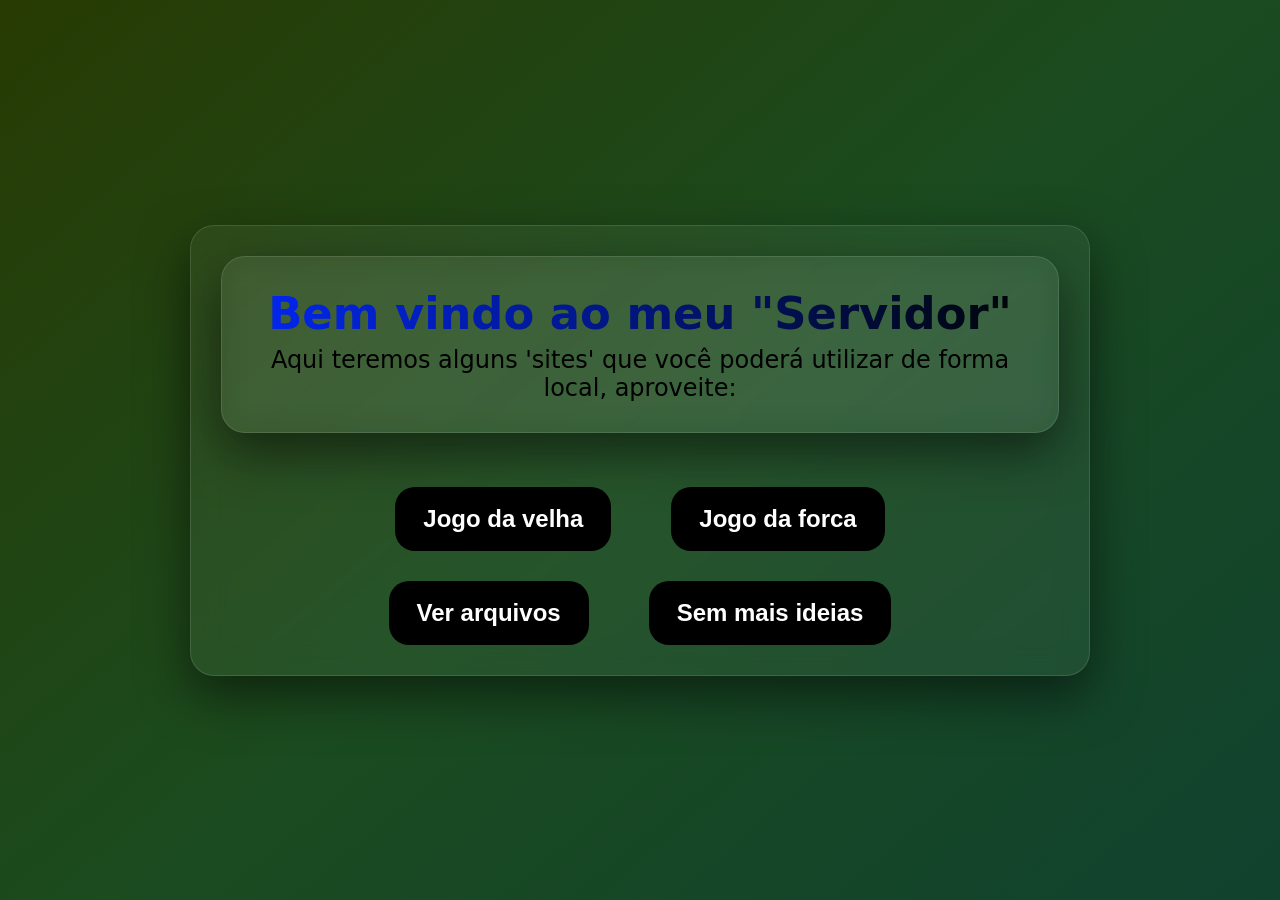
<file: Jogos/index.html>
<!DOCTYPE html>
<html lang="pt-BR">
<head>
    <meta charset="UTF-8">
    <meta name="viewport" content="width=device-width, initial-scale=1.0">
    <title>
        Servidor do Dudu
    </title>
    <link rel="icon" type="image/png" href="https://encrypted-tbn0.gstatic.com/images?q=tbn:ANd9GcRuMxgFlhxxSmkDlvofpaat_i9AGcK0WFP7bfN4alRINA&s=10">
    <style>
    :root {
        --bg-gradient: linear-gradient(140deg, #283b03 0%, #1b4b1f 50%, #10422f 100%);
        --card-bg: rgba(255, 255, 255, 0.05);
        --card-border: rgba(255, 255, 255, 0.12);
        --accent-color: #55f78b;
        --accent-hover: #84fcb2;
        --success-color: #229fc5;
        --error-color: #ef4444;
        --text-main: #f8fafc;
        --text-muted: #000000;
    }
    * {
      box-sizing: border-box;
      margin: 0;
      padding: 0;
      font-family: 'Segoe UI', system-ui, -apple-system, sans-serif;
    }

    body {
      background: var(--bg-gradient);
      min-height: 100vh;
      display: flex;
      justify-content: center;
      align-items: center;
      color: var(--text-main);
      padding: 20px;
    }

    .container {
      width: 100%;
      max-width: 900px;
      background: var(--card-bg);
      backdrop-filter: blur(16px);
      -webkit-backdrop-filter: blur(16px);
      border: 1px solid var(--card-border);
      border-radius: 24px;
      padding: 30px;
      box-shadow: 0 20px 50px rgba(0, 0, 0, 0.5);
      display: flex;
      flex-direction: column;
      gap: 24px;
    }

    header {
      text-align: center;
      position: relative;
      align-items: start;
    }

    header h1 {
      font-size: 2.8rem;
      font-weight: 800;
      background: linear-gradient(to right, #0226f1, #000405);
      -webkit-background-clip: text;
      -webkit-text-fill-color: transparent;
      margin-bottom: 6px;
      align-items: start;
    }

    header p {
      color: var(--text-muted);
      font-size: 1.5rem;
    }
    button {
        color: #f8fafc;
        font-size: 1.5rem;
        font-family: 'Segoe UI', Tahoma, Geneva, Verdana, sans-serif;
        background: black;
        border: 1px solid var(--card-border);
        border-radius: 16px;
        padding: 15px;
        display: flex;
        flex-direction: column;
        gap: 20px;
    }
    .botaoJogos {
        display: flex;
        align-items: center;
        justify-content: center;
    }
    button {
        margin-top: 30px;
        margin-left: 30px;
        margin-right: 30px;
        padding: 18px 28px;
        font-size: 1.5rem;
        font-weight: bold;
        color: #fff;
        background-color: #000000;
        border: none;
        border-radius: 20px;
        cursor: pointer;
    }
    </style>
</head>
<body>
    <div class="container">
        <div class="container">
            <header>
                <h1>Bem vindo ao meu "Servidor"</h1>
                <p>Aqui teremos alguns 'sites' que você poderá utilizar de forma local, aproveite:</p>
            </header>
        </div>
        <div>
            <div>
                <div class="botaoJogos">
                <button id="jogoDaVelha" onclick="window.location.href='http://localhost:4780/jogo-da-velha/'"> Jogo da velha </button>
                <button id="jogoDaForca" onclick="window.location.href='http://localhost:4780/jogo-da-forca/'""> Jogo da forca </button>
                </div>
                <div class="botaoJogos">
                <button id="archives" onclick="window.location.href='http://localhost:4780/archives/'"">Ver arquivos</button>
                <button id="futuramente" onclick="window.location.href='http://localhost:4780/futuramente/'">Sem mais ideias</button>
                </div>
            </div>
        </div>
    </div>
</body>
<script>
    const jogoDaVelhaBtn = document.querySelector('#jogoDaVelha');
    const jogoDaForcaBtn = document.querySelector('#jogoDaForca');
    const archivesBtn = document.querySelector('#archives');
    const futuramenteBtn = document.querySelector('#futuramente');

    jogoDaForcaBtn.addEventListener('click')
    jogoDaVelhaBtn.addEventListener('click')
    archivesBtn.addEventListener('click')
    futuramenteBtn.addEventListener('click')

</script>
</html>
</file>
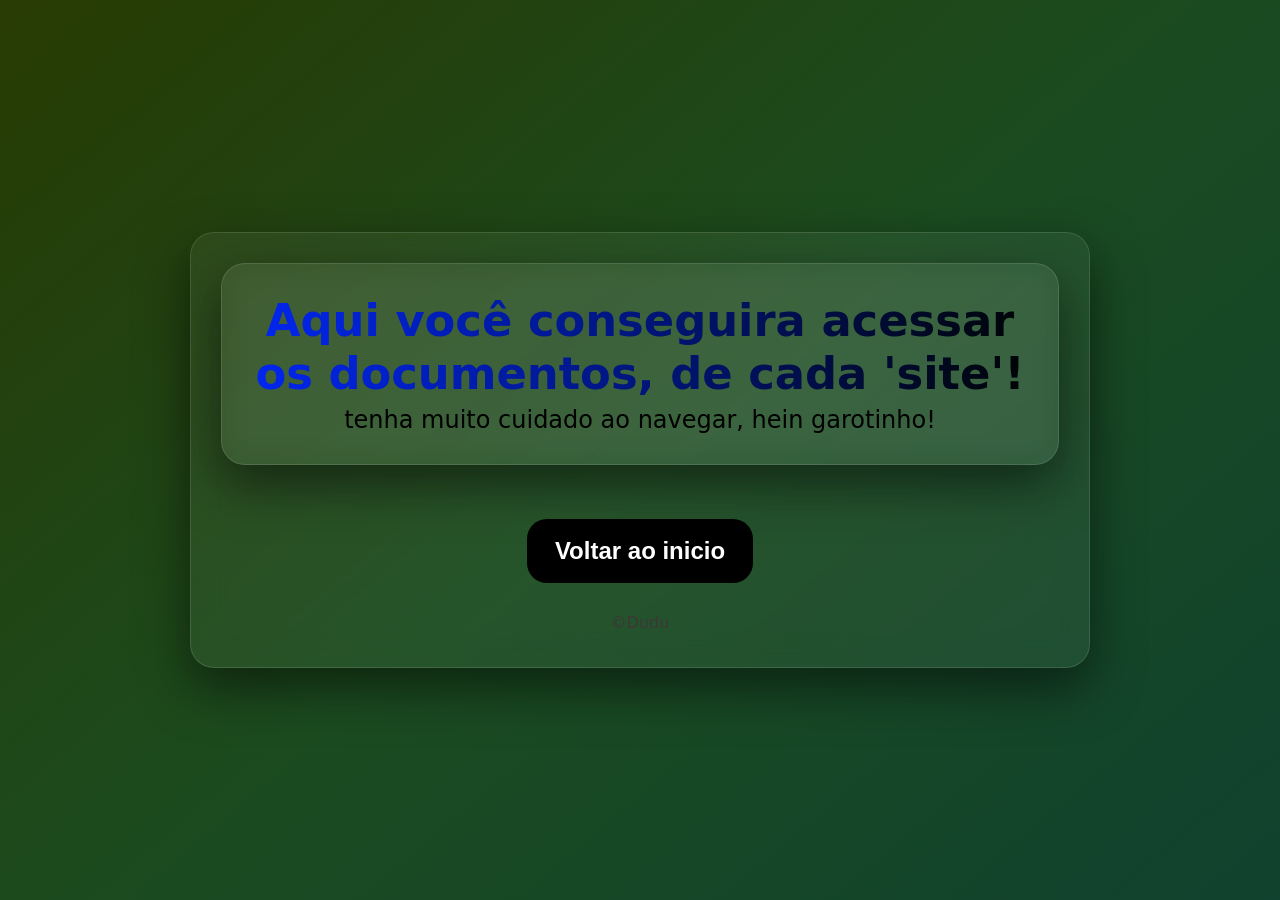
<file: Jogos/archives/index.html>
<!DOCTYPE html>
<html lang="pt-BR">
<head>
    <meta charset="UTF-8">
    <meta name="viewport" content="width=device-width, initial-scale=1.0">
    <title>
        Servidor do Dudu
    </title>
    <link rel="icon" type="image/png" href="https://encrypted-tbn0.gstatic.com/images?q=tbn:ANd9GcRuMxgFlhxxSmkDlvofpaat_i9AGcK0WFP7bfN4alRINA&s=10">
    <style>
    :root {
        --bg-gradient: linear-gradient(140deg, #283b03 0%, #1b4b1f 50%, #10422f 100%);
        --card-bg: rgba(255, 255, 255, 0.05);
        --card-border: rgba(255, 255, 255, 0.12);
        --accent-color: #55f78b;
        --accent-hover: #84fcb2;
        --success-color: #229fc5;
        --error-color: #ef4444;
        --text-main: #f8fafc;
        --text-muted: #3d3838;
    }
    * {
      box-sizing: border-box;
      margin: 0;
      padding: 0;
      font-family: 'Segoe UI', system-ui, -apple-system, sans-serif;
    }

    body {
      background: var(--bg-gradient);
      min-height: 100vh;
      display: flex;
      justify-content: center;
      align-items: center;
      color: var(--text-main);
      padding: 20px;
    }

    .container {
      width: 100%;
      max-width: 900px;
      background: var(--card-bg);
      backdrop-filter: blur(16px);
      -webkit-backdrop-filter: blur(16px);
      border: 1px solid var(--card-border);
      border-radius: 24px;
      padding: 30px;
      box-shadow: 0 20px 50px rgba(0, 0, 0, 0.5);
      display: flex;
      flex-direction: column;
      gap: 24px;
    }

    header {
      text-align: center;
      position: relative;
      align-items: start;
    }

    header h1 {
      font-size: 2.8rem;
      font-weight: 800;
      background: linear-gradient(to right, #0226f1, #000405);
      -webkit-background-clip: text;
      -webkit-text-fill-color: transparent;
      margin-bottom: 6px;
      align-items: start;
    }

    header p {
      color: #000000;
      font-size: 1.5rem;
    }
    button {
        color: #f8fafc;
        font-size: 1.5rem;
        font-family: 'Segoe UI', Tahoma, Geneva, Verdana, sans-serif;
        background: black;
        border: 1px solid var(--card-border);
        border-radius: 16px;
        padding: 15px;
        display: flex;
        flex-direction: column;
        gap: 20px;
    }
    .botaoJogos {
        display: flex;
        align-items: center;
        justify-content: center;
    }
    button {
        margin-top: 30px;
        margin-left: 30px;
        margin-right: 30px;
        padding: 18px 28px;
        font-size: 1.5rem;
        font-weight: bold;
        color: #fff;
        background-color: #000000;
        border: none;
        border-radius: 20px;
        cursor: pointer;
    }
    .tm-display {
      display: flex;
      gap: 8px;
      flex-wrap: wrap;
      justify-content: center;
      min-height: 30px;
      align-items: center;
      color: var(--text-muted);
    }
    </style>
</head>
<body>
    <div class="container">
        <div class="container">
            <header>
                <h1>Aqui você conseguira acessar os documentos, de cada 'site'!</h1>
                <p>tenha muito cuidado ao navegar, hein garotinho!</p>
            </header>
        </div>
        <div class="botaoJogos">
            <button id="back" onclick="window.location.href='http://localhost:4780/'"> Voltar ao inicio </button>
        </div>
        <div class="tm-display">
            <p>©Dudu</p>
        </div>
    </div>
</body>
<script>
    //agora que vai começar a parte legal do código, que é o backend.

</script>
</html>
</file>
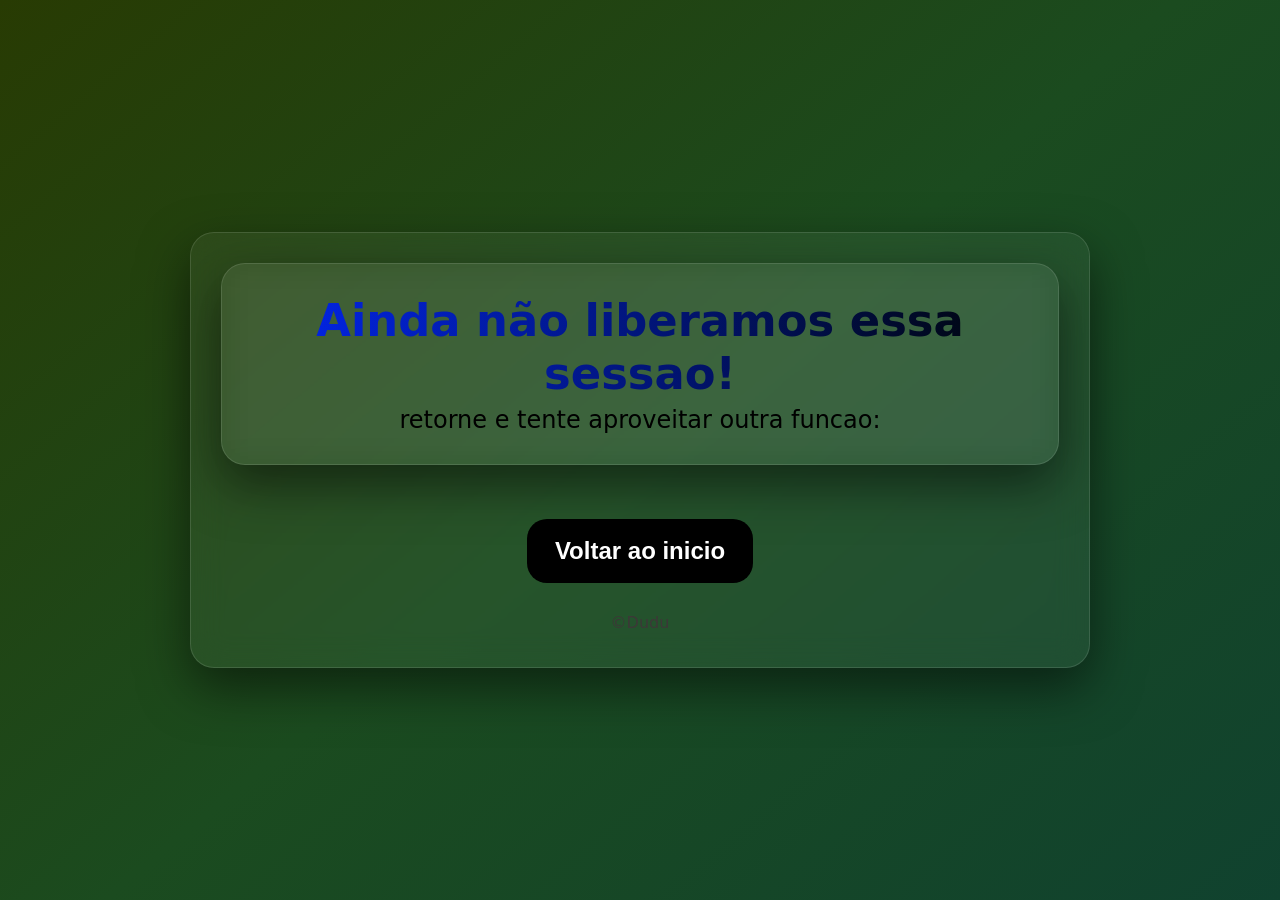
<file: Jogos/futuramente/index.html>
<!DOCTYPE html>
<html lang="pt-BR">
<head>
    <meta charset="UTF-8">
    <meta name="viewport" content="width=device-width, initial-scale=1.0">
    <title>
        Servidor do Dudu
    </title>
    <link rel="icon" type="image/png" href="https://encrypted-tbn0.gstatic.com/images?q=tbn:ANd9GcRuMxgFlhxxSmkDlvofpaat_i9AGcK0WFP7bfN4alRINA&s=10">
    <style>
    :root {
        --bg-gradient: linear-gradient(140deg, #283b03 0%, #1b4b1f 50%, #10422f 100%);
        --card-bg: rgba(255, 255, 255, 0.05);
        --card-border: rgba(255, 255, 255, 0.12);
        --accent-color: #55f78b;
        --accent-hover: #84fcb2;
        --success-color: #229fc5;
        --error-color: #ef4444;
        --text-main: #f8fafc;
        --text-muted: #3d3838;
    }
    * {
      box-sizing: border-box;
      margin: 0;
      padding: 0;
      font-family: 'Segoe UI', system-ui, -apple-system, sans-serif;
    }

    body {
      background: var(--bg-gradient);
      min-height: 100vh;
      display: flex;
      justify-content: center;
      align-items: center;
      color: var(--text-main);
      padding: 20px;
    }

    .container {
      width: 100%;
      max-width: 900px;
      background: var(--card-bg);
      backdrop-filter: blur(16px);
      -webkit-backdrop-filter: blur(16px);
      border: 1px solid var(--card-border);
      border-radius: 24px;
      padding: 30px;
      box-shadow: 0 20px 50px rgba(0, 0, 0, 0.5);
      display: flex;
      flex-direction: column;
      gap: 24px;
    }

    header {
      text-align: center;
      position: relative;
      align-items: start;
    }

    header h1 {
      font-size: 2.8rem;
      font-weight: 800;
      background: linear-gradient(to right, #0226f1, #000405);
      -webkit-background-clip: text;
      -webkit-text-fill-color: transparent;
      margin-bottom: 6px;
      align-items: start;
    }

    header p {
      color: #000000;
      font-size: 1.5rem;
    }
    button {
        color: #f8fafc;
        font-size: 1.5rem;
        font-family: 'Segoe UI', Tahoma, Geneva, Verdana, sans-serif;
        background: black;
        border: 1px solid var(--card-border);
        border-radius: 16px;
        padding: 15px;
        display: flex;
        flex-direction: column;
        gap: 20px;
    }
    .botaoJogos {
        display: flex;
        align-items: center;
        justify-content: center;
    }
    button {
        margin-top: 30px;
        margin-left: 30px;
        margin-right: 30px;
        padding: 18px 28px;
        font-size: 1.5rem;
        font-weight: bold;
        color: #fff;
        background-color: #000000;
        border: none;
        border-radius: 20px;
        cursor: pointer;
    }
    .tm-display {
      display: flex;
      gap: 8px;
      flex-wrap: wrap;
      justify-content: center;
      min-height: 30px;
      align-items: center;
      color: var(--text-muted);
    }
    </style>
</head>
<body>
    <div class="container">
        <div class="container">
            <header>
                <h1>Ainda não liberamos essa sessao!</h1>
                <p>retorne e tente aproveitar outra funcao:</p>
            </header>
        </div>
        <div class="botaoJogos">
            <button id="back" onclick="window.location.href='http://localhost:4780/'"> Voltar ao inicio </button>
        </div>
        <div class="tm-display">
            <p>©Dudu</p>
        </div>
    </div>
</body>
</html>
</file>
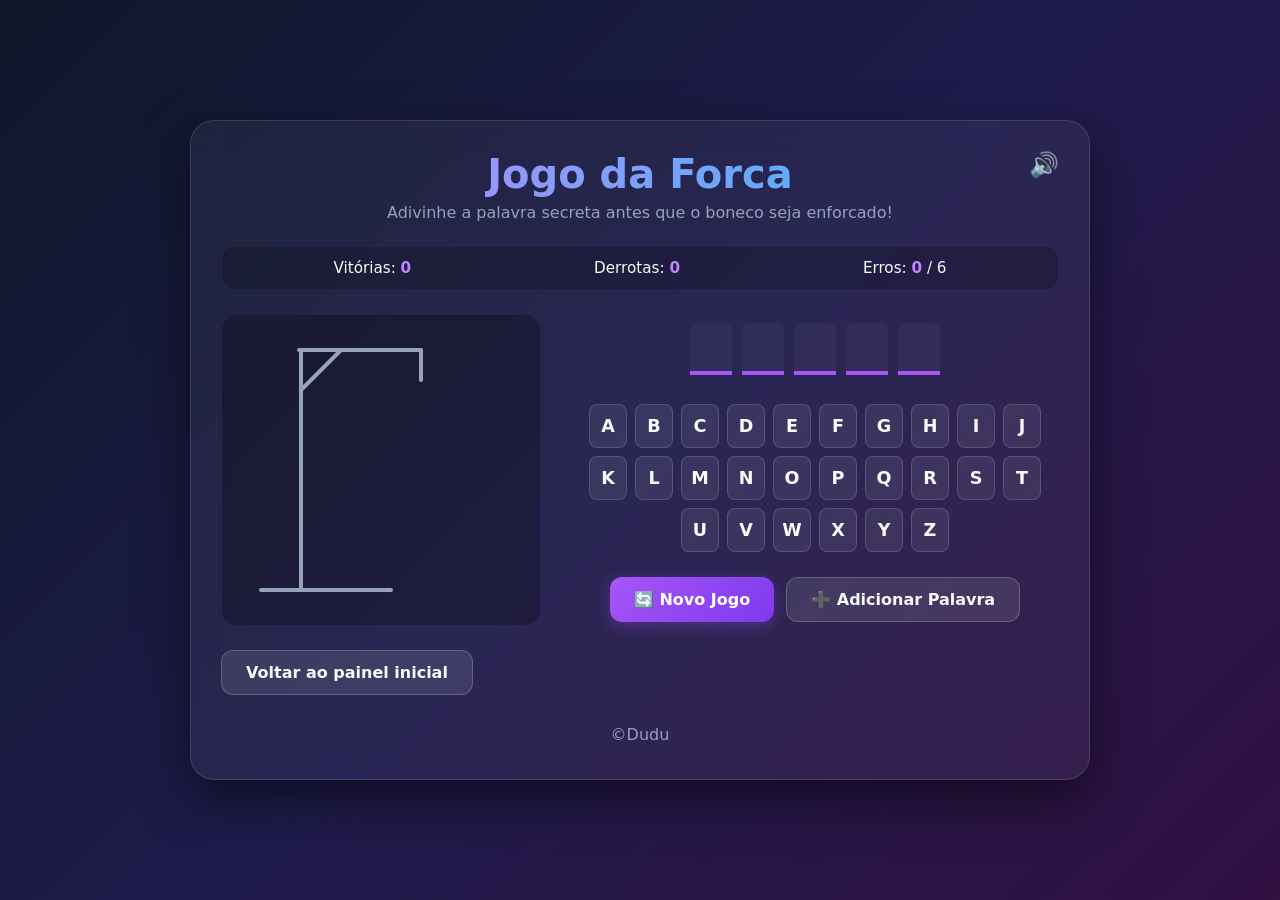
<file: Jogos/jogo-da-forca/index.html>
<!DOCTYPE html>
<html lang="pt-BR">
<head>
  <meta charset="UTF-8">
  <meta name="viewport" content="width=device-width, initial-scale=1.0">
  <title>Jogo da Forca </title>
  <link rel="icon" type="image/png" href="https://encrypted-tbn0.gstatic.com/images?q=tbn:ANd9GcRuMxgFlhxxSmkDlvofpaat_i9AGcK0WFP7bfN4alRINA&s=10">
  <style>
    :root {
      --bg-gradient: linear-gradient(135deg, #0f172a 0%, #1e1b4b 50%, #311042 100%);
      --card-bg: rgba(255, 255, 255, 0.05);
      --card-border: rgba(255, 255, 255, 0.12);
      --accent-color: #a855f7;
      --accent-hover: #c084fc;
      --success-color: #22c55e;
      --error-color: #ef4444;
      --text-main: #f8fafc;
      --text-muted: #94a3b8;
    }

    * {
      box-sizing: border-box;
      margin: 0;
      padding: 0;
      font-family: 'Segoe UI', system-ui, -apple-system, sans-serif;
    }

    body {
      background: var(--bg-gradient);
      min-height: 100vh;
      display: flex;
      justify-content: center;
      align-items: center;
      color: var(--text-main);
      padding: 20px;
    }

    .container {
      width: 100%;
      max-width: 900px;
      background: var(--card-bg);
      backdrop-filter: blur(16px);
      -webkit-backdrop-filter: blur(16px);
      border: 1px solid var(--card-border);
      border-radius: 24px;
      padding: 30px;
      box-shadow: 0 20px 50px rgba(0, 0, 0, 0.5);
      display: flex;
      flex-direction: column;
      gap: 24px;
    }

    header {
      text-align: center;
      position: relative;
    }

    header h1 {
      font-size: 2.5rem;
      font-weight: 800;
      background: linear-gradient(to right, #c084fc, #38bdf8);
      -webkit-background-clip: text;
      -webkit-text-fill-color: transparent;
      margin-bottom: 6px;
    }

    header p {
      color: var(--text-muted);
      font-size: 1rem;
    }

    .stats-bar {
      display: flex;
      justify-content: space-around;
      background: rgba(0, 0, 0, 0.2);
      padding: 12px 20px;
      border-radius: 12px;
      border: 1px solid rgba(255, 255, 255, 0.05);
      font-size: 0.95rem;
    }

    .stat-item span {
      font-weight: bold;
      color: var(--accent-hover);
    }

    .game-body {
      display: flex;
      flex-wrap: wrap;
      gap: 30px;
      align-items: center;
      justify-content: center;
    }

    .canvas-container {
      flex: 1;
      min-width: 280px;
      max-width: 320px;
      display: flex;
      justify-content: center;
      background: rgba(0, 0, 0, 0.25);
      border-radius: 16px;
      padding: 15px;
      border: 1px solid rgba(255, 255, 255, 0.05);
    }

    canvas {
      width: 100%;
      height: auto;
      max-width: 280px;
    }

    .interactive-zone {
      flex: 1.2;
      min-width: 300px;
      display: flex;
      flex-direction: column;
      gap: 25px;
      align-items: center;
    }

    .word-display {
      display: flex;
      gap: 10px;
      flex-wrap: wrap;
      justify-content: center;
      min-height: 60px;
      align-items: center;
    }

    .tm-display {
      display: flex;
      gap: 8px;
      flex-wrap: wrap;
      justify-content: center;
      min-height: 30px;
      align-items: center;
      color: var(--text-muted);
    }

    .letter-slot {
      width: 42px;
      height: 52px;
      border-bottom: 4px solid var(--accent-color);
      display: flex;
      justify-content: center;
      align-items: center;
      font-size: 2rem;
      font-weight: 700;
      text-transform: uppercase;
      background: rgba(255, 255, 255, 0.03);
      border-radius: 6px 6px 0 0;
      transition: all 0.3s ease;
    }

    .letter-slot.revealed {
      color: var(--accent-hover);
      text-shadow: 0 0 10px rgba(192, 132, 252, 0.5);
      animation: popIn 0.3s cubic-bezier(0.175, 0.885, 0.32, 1.275);
    }

    @keyframes popIn {
      0% { transform: scale(0.5); opacity: 0; }
      100% { transform: scale(1); opacity: 1; }
    }

    .keyboard {
      display: flex;
      flex-wrap: wrap;
      gap: 8px;
      justify-content: center;
      max-width: 480px;
    }

    .key-btn {
      width: 38px;
      height: 44px;
      background: rgba(255, 255, 255, 0.08);
      border: 1px solid rgba(255, 255, 255, 0.15);
      border-radius: 8px;
      color: var(--text-main);
      font-size: 1.1rem;
      font-weight: 600;
      cursor: pointer;
      transition: all 0.2s ease;
      display: flex;
      justify-content: center;
      align-items: center;
    }

    .key-btn:hover:not(:disabled) {
      background: var(--accent-color);
      transform: translateY(-2px);
      box-shadow: 0 4px 12px rgba(168, 85, 247, 0.4);
    }

    .key-btn:disabled {
      cursor: not-allowed;
      opacity: 0.3;
    }

    .key-btn.correct {
      background: var(--success-color) !important;
      border-color: var(--success-color) !important;
      color: #fff;
      opacity: 0.9;
    }

    .key-btn.wrong {
      background: var(--error-color) !important;
      border-color: var(--error-color) !important;
      color: #fff;
      opacity: 0.4;
    }

    .controls {
      display: flex;
      gap: 12px;
      width: 100%;
      justify-content: center;
    }

    .btn-action {
      padding: 12px 24px;
      border: none;
      border-radius: 12px;
      font-size: 1rem;
      font-weight: 700;
      cursor: pointer;
      transition: all 0.2s ease;
      display: inline-flex;
      align-items: center;
      gap: 8px;
    }

    .btn-primary {
      background: linear-gradient(135deg, #a855f7 0%, #7c3aed 100%);
      color: white;
      box-shadow: 0 4px 15px rgba(168, 85, 247, 0.3);
    }

    .btn-primary:hover {
      transform: translateY(-2px);
      box-shadow: 0 6px 20px rgba(168, 85, 247, 0.5);
    }

    .btn-secondary {
      background: rgba(255, 255, 255, 0.1);
      color: var(--text-main);
      border: 1px solid rgba(255, 255, 255, 0.2);
    }

    .btn-secondary:hover {
      background: rgba(255, 255, 255, 0.2);
    }

    /* Modal / Popup */
    .modal-overlay {
      position: fixed;
      top: 0; left: 0; right: 0; bottom: 0;
      background: rgba(0, 0, 0, 0.75);
      backdrop-filter: blur(8px);
      display: flex;
      justify-content: center;
      align-items: center;
      z-index: 100;
      opacity: 0;
      pointer-events: none;
      transition: opacity 0.3s ease;
    }

    .modal-overlay.active {
      opacity: 1;
      pointer-events: auto;
    }

    .modal-card {
      background: #1e1b4b;
      border: 1px solid var(--accent-color);
      border-radius: 20px;
      padding: 35px;
      text-align: center;
      max-width: 400px;
      width: 90%;
      box-shadow: 0 10px 30px rgba(168, 85, 247, 0.3);
      transform: scale(0.8);
      transition: transform 0.3s cubic-bezier(0.175, 0.885, 0.32, 1.275);
    }

    .modal-overlay.active .modal-card {
      transform: scale(1);
    }

    .modal-card h2 {
      font-size: 2rem;
      margin-bottom: 12px;
    }

    .modal-card.win h2 {
      color: var(--success-color);
    }

    .modal-card.lose h2 {
      color: var(--error-color);
    }

    .modal-card p {
      margin-bottom: 20px;
      color: var(--text-muted);
      font-size: 1.1rem;
    }

    .modal-card .secret-reveal {
      font-weight: bold;
      color: var(--text-main);
      font-size: 1.3rem;
      margin-top: 5px;
      display: block;
    }

    .sound-toggle {
      position: absolute;
      right: 0;
      top: 0;
      background: transparent;
      border: none;
      color: var(--text-muted);
      font-size: 1.5rem;
      cursor: pointer;
      transition: color 0.2s;
    }

    .sound-toggle:hover {
      color: var(--text-main);
    }

    @media (max-width: 600px) {
      .container { padding: 20px 15px; }
      header h1 { font-size: 1.8rem; }
      .letter-slot { width: 32px; height: 42px; font-size: 1.5rem; }
      .key-btn { width: 30px; height: 38px; font-size: 0.9rem; }
    }
  </style>
</head>
<body>

  <div class="container">
    <header>
      <h1>Jogo da Forca</h1>
      <p>Adivinhe a palavra secreta antes que o boneco seja enforcado!</p>
      <button class="sound-toggle" id="soundToggle" title="Alternar som">🔊</button>
    </header>

    <div class="stats-bar">
      <div class="stat-item">Vitórias: <span id="winCount">0</span></div>
      <div class="stat-item">Derrotas: <span id="loseCount">0</span></div>
      <div class="stat-item">Erros: <span id="errorCount">0</span> / 6</div>
    </div>

    <div class="game-body">
      <div class="canvas-container">
        <canvas id="hangmanCanvas" width="280" height="280"></canvas>
      </div>

      <div class="interactive-zone">
        <div class="word-display" id="wordDisplay"></div>
        <div class="keyboard" id="keyboard"></div>
        <div class="controls">
          <button class="btn-action btn-primary" id="restartBtn">🔄 Novo Jogo</button>
          <button class="btn-action btn-secondary" id="addWordBtn">➕ Adicionar Palavra</button>
        </div>
      </div>
    </div>
    <div>
      <button class="btn-action btn-secondary" id="back" onclick="window.location.href='http://localhost:4780/'"> Voltar ao painel inicial </button>
    </div>
    <div class="tm-display">
      <p>©Dudu</p>
    </div>
    
  </div>

  <!-- Modal End Game -->
  <div class="modal-overlay" id="modalOverlay">
    <div class="modal-card" id="modalCard">
      <h2 id="modalTitle">Você Venceu!</h2>
      <p id="modalMessage">Parabéns, você descobriu a palavra!</p>
      <button class="btn-action btn-primary" id="modalRestartBtn" style="margin: 0 auto;">Jogar Novamente</button>
    </div>
  </div>

  <script>
    // --- LISTA DE PALAVRAS ---
    // Incluindo as palavras da sua lista em Python e adicionando outras para dar mais variabilidade!
    let listaDePalavras = [
      "CHAVES", "KIKO", "PORTAO", "CHAVOSO", "FLOR", 
      "LINDA", "FLORINDA", "PORTO", "MICHAEL", "PROGRAMACAO", 
      "JAVASCRIPT", "PYTHON", "INTERNET", "DESENVOLVEDOR", "COMPUTADOR"
    ];

    // --- ESTADO DO JOGO ---
    let palavraSecreta = "";
    let letrasDigitadas = new Set();
    let erros = 0;
    const maxErros = 6;
    let vitorias = 0;
    let derrotas = 0;
    let somAtivo = true;

    // --- ELEMENTOS DO DOM ---
    const canvas = document.getElementById("hangmanCanvas");
    const ctx = canvas.getContext("2d");
    const wordDisplay = document.getElementById("wordDisplay");
    const keyboard = document.getElementById("keyboard");
    const errorCountElem = document.getElementById("errorCount");
    const winCountElem = document.getElementById("winCount");
    const loseCountElem = document.getElementById("loseCount");
    const restartBtn = document.getElementById("restartBtn");
    const modalOverlay = document.getElementById("modalOverlay");
    const modalCard = document.getElementById("modalCard");
    const modalTitle = document.getElementById("modalTitle");
    const modalMessage = document.getElementById("modalMessage");
    const modalRestartBtn = document.getElementById("modalRestartBtn");
    const soundToggle = document.getElementById("soundToggle");
    const addWordBtn = document.getElementById("addWordBtn");

    // --- AUDIO SINTETIZADO (Web Audio API) ---
    // Cria efeitos sonoros sem precisar carregar arquivos de áudio externos!
    const audioCtx = new (window.AudioContext || window.webkitAudioContext)();

    function playSound(type) {
      if (!somAtivo) return;
      if (audioCtx.state === 'suspended') {
        audioCtx.resume();
      }
      
      const osc = audioCtx.createOscillator();
      const gain = audioCtx.createGain();
      osc.connect(gain);
      gain.connect(audioCtx.destination);

      const now = audioCtx.currentTime;

      if (type === 'click') {
        osc.type = 'sine';
        osc.frequency.setValueAtTime(400, now);
        gain.gain.setValueAtTime(0.1, now);
        gain.gain.exponentialRampToValueAtTime(0.01, now + 0.05);
        osc.start(now);
        osc.stop(now + 0.05);
      } else if (type === 'hit') {
        osc.type = 'triangle';
        osc.frequency.setValueAtTime(587.33, now); // D5
        gain.gain.setValueAtTime(0.15, now);
        gain.gain.exponentialRampToValueAtTime(0.01, now + 0.15);
        osc.start(now);
        osc.stop(now + 0.15);
      } else if (type === 'wrong') {
        osc.type = 'sawtooth';
        osc.frequency.setValueAtTime(150, now);
        gain.gain.setValueAtTime(0.2, now);
        gain.gain.exponentialRampToValueAtTime(0.01, now + 0.25);
        osc.start(now);
        osc.stop(now + 0.25);
      } else if (type === 'win') {
        // Melodia de vitória simples
        const notes = [523.25, 659.25, 783.99, 1046.50];
        notes.forEach((freq, idx) => {
          const o = audioCtx.createOscillator();
          const g = audioCtx.createGain();
          o.connect(g);
          g.connect(audioCtx.destination);
          o.frequency.setValueAtTime(freq, now + idx * 0.1);
          g.gain.setValueAtTime(0.15, now + idx * 0.1);
          g.gain.exponentialRampToValueAtTime(0.01, now + idx * 0.1 + 0.2);
          o.start(now + idx * 0.1);
          o.stop(now + idx * 0.1 + 0.2);
        });
      } else if (type === 'lose') {
        osc.type = 'sawtooth';
        osc.frequency.setValueAtTime(200, now);
        osc.frequency.exponentialRampToValueAtTime(60, now + 0.4);
        gain.gain.setValueAtTime(0.2, now);
        gain.gain.exponentialRampToValueAtTime(0.01, now + 0.4);
        osc.start(now);
        osc.stop(now + 0.4);
      }
    }

    // --- DESENHO NO CANVAS ---
    function drawGallows() {
      ctx.clearRect(0, 0, canvas.width, canvas.height);
      ctx.strokeStyle = '#94a3b8';
      ctx.lineWidth = 4;
      ctx.lineCap = 'round';

      // Base
      ctx.beginPath();
      ctx.moveTo(20, 260);
      ctx.lineTo(150, 260);
      ctx.stroke();

      // Poste vertical
      ctx.beginPath();
      ctx.moveTo(60, 260);
      ctx.lineTo(60, 20);
      ctx.stroke();

      // Trave superior
      ctx.beginPath();
      ctx.moveTo(58, 20);
      ctx.lineTo(180, 20);
      ctx.stroke();

      // Corda
      ctx.beginPath();
      ctx.moveTo(180, 20);
      ctx.lineTo(180, 50);
      ctx.stroke();

      // Suporte diagonal
      ctx.beginPath();
      ctx.moveTo(60, 60);
      ctx.lineTo(100, 20);
      ctx.stroke();
    }

    function drawHangman(part) {
      ctx.strokeStyle = '#f8fafc';
      ctx.lineWidth = 3.5;

      switch(part) {
        case 1: // Cabeça
          ctx.beginPath();
          ctx.arc(180, 75, 25, 0, Math.PI * 2);
          ctx.stroke();
          break;
        case 2: // Tronco
          ctx.beginPath();
          ctx.moveTo(180, 100);
          ctx.lineTo(180, 170);
          ctx.stroke();
          break;
        case 3: // Braço Esquerdo
          ctx.beginPath();
          ctx.moveTo(180, 120);
          ctx.lineTo(145, 150);
          ctx.stroke();
          break;
        case 4: // Braço Direito
          ctx.beginPath();
          ctx.moveTo(180, 120);
          ctx.lineTo(215, 150);
          ctx.stroke();
          break;
        case 5: // Perna Esquerda
          ctx.beginPath();
          ctx.moveTo(180, 170);
          ctx.lineTo(150, 220);
          ctx.stroke();
          break;
        case 6: // Perna Direita
          ctx.beginPath();
          ctx.moveTo(180, 170);
          ctx.lineTo(210, 220);
          ctx.stroke();
          
          // Olhos em "X" para mostrar que foi enforcado
          ctx.strokeStyle = '#ef4444';
          ctx.lineWidth = 2;
          // Olho esquerdo
          ctx.beginPath();
          ctx.moveTo(170, 70); ctx.lineTo(176, 76);
          ctx.moveTo(176, 70); ctx.lineTo(170, 76);
          ctx.stroke();
          // Olho direito
          ctx.beginPath();
          ctx.moveTo(184, 70); ctx.lineTo(190, 76);
          ctx.moveTo(190, 70); ctx.lineTo(184, 76);
          ctx.stroke();
          break;
      }
    }

    // --- INICIALIZAÇÃO E CONTROLE DO JOGO ---
    function initGame() {
      // Sorteia uma palavra aleatória da lista
      const randomIndex = Math.floor(Math.random() * listaDePalavras.length);
      palavraSecreta = listaDePalavras[randomIndex].toUpperCase().trim();
      
      letrasDigitadas.clear();
      erros = 0;
      
      errorCountElem.textContent = erros;
      drawGallows();
      renderWordDisplay();
      createKeyboard();
      modalOverlay.classList.remove("active");
    }

    function renderWordDisplay() {
      wordDisplay.innerHTML = "";
      for (let letra of palavraSecreta) {
        const slot = document.createElement("div");
        slot.classList.add("letter-slot");
        if (letrasDigitadas.has(letra)) {
          slot.textContent = letra;
          slot.classList.add("revealed");
        } else {
          slot.textContent = "";
        }
        wordDisplay.appendChild(slot);
      }
    }

    function createKeyboard() {
      keyboard.innerHTML = "";
      const alphabet = "ABCDEFGHIJKLMNOPQRSTUVWXYZ".split("");
      alphabet.forEach(letra => {
        const btn = document.createElement("button");
        btn.classList.add("key-btn");
        btn.textContent = letra;
        btn.id = `key-${letra}`;
        btn.addEventListener("click", () => handleGuess(letra));
        keyboard.appendChild(btn);
      });
    }

    function handleGuess(letra) {
      if (letrasDigitadas.has(letra) || erros >= maxErros) return;

      letrasDigitadas.add(letra);
      const keyBtn = document.getElementById(`key-${letra}`);
      if (keyBtn) keyBtn.disabled = true;

      if (palavraSecreta.includes(letra)) {
        if (keyBtn) keyBtn.classList.add("correct");
        playSound('hit');
        renderWordDisplay();
        checkWin();
      } else {
        if (keyBtn) keyBtn.classList.add("wrong");
        erros++;
        errorCountElem.textContent = erros;
        playSound('wrong');
        drawHangman(erros);
        checkLose();
      }
    }

    function checkWin() {
      const venceu = palavraSecreta.split("").every(letra => letrasDigitadas.has(letra));
      if (venceu) {
        vitorias++;
        winCountElem.textContent = vitorias;
        playSound('win');
        showModal(true);
      }
    }

    function checkLose() {
      if (erros >= maxErros) {
        derrotas++;
        loseCountElem.textContent = derrotas;
        playSound('lose');
        showModal(false);
      }
    }

    function showModal(isWin) {
      setTimeout(() => {
        modalCard.className = `modal-card ${isWin ? 'win' : 'lose'}`;
        if (isWin) {
          modalTitle.textContent = "🎉 Você Venceu!";
          modalMessage.innerHTML = `Parabéns! Você descobriu a palavra:<span class="secret-reveal">${palavraSecreta}</span>`;
        } else {
          modalTitle.textContent = "☠️ Enforcado!";
          modalMessage.innerHTML = `Que pena! A palavra secreta era:<span class="secret-reveal">${palavraSecreta}</span>`;
        }
        modalOverlay.classList.add("active");
      }, 400);
    }

    // --- EVENTOS DE TECLADO FÍSICO ---
    window.addEventListener("keydown", (e) => {
      const key = e.key.toUpperCase();
      if (/^[A-Z]$/.test(key) && !modalOverlay.classList.contains("active")) {
        handleGuess(key);
      }
    });

    // --- BOTÕES E CONFIGURAÇÕES ---
    restartBtn.addEventListener("click", () => {
      playSound('click');
      initGame();
    });

    modalRestartBtn.addEventListener("click", () => {
      playSound('click');
      initGame();
    });

    soundToggle.addEventListener("click", () => {
      somAtivo = !somAtivo;
      soundToggle.textContent = somAtivo ? "🔊" : "🔇";
    });

    addWordBtn.addEventListener("click", () => {
      const novaPalavra = prompt("Digite uma nova palavra para adicionar ao jogo (sem acentos):");
      if (novaPalavra) {
        const limpa = novaPalavra.trim().toUpperCase().replace(/[^A-Z]/g, '');
        if (limpa.length >= 2) {
          listaDePalavras.push(limpa);
          alert(`Palavra "${limpa}" adicionada com sucesso!`);
        } else {
          alert("Palavra inválida! Use apenas letras sem acento.");
        }
      }
    });

    // Inicializa o jogo ao carregar
    initGame();
  </script>
</body>
</html>
</file>
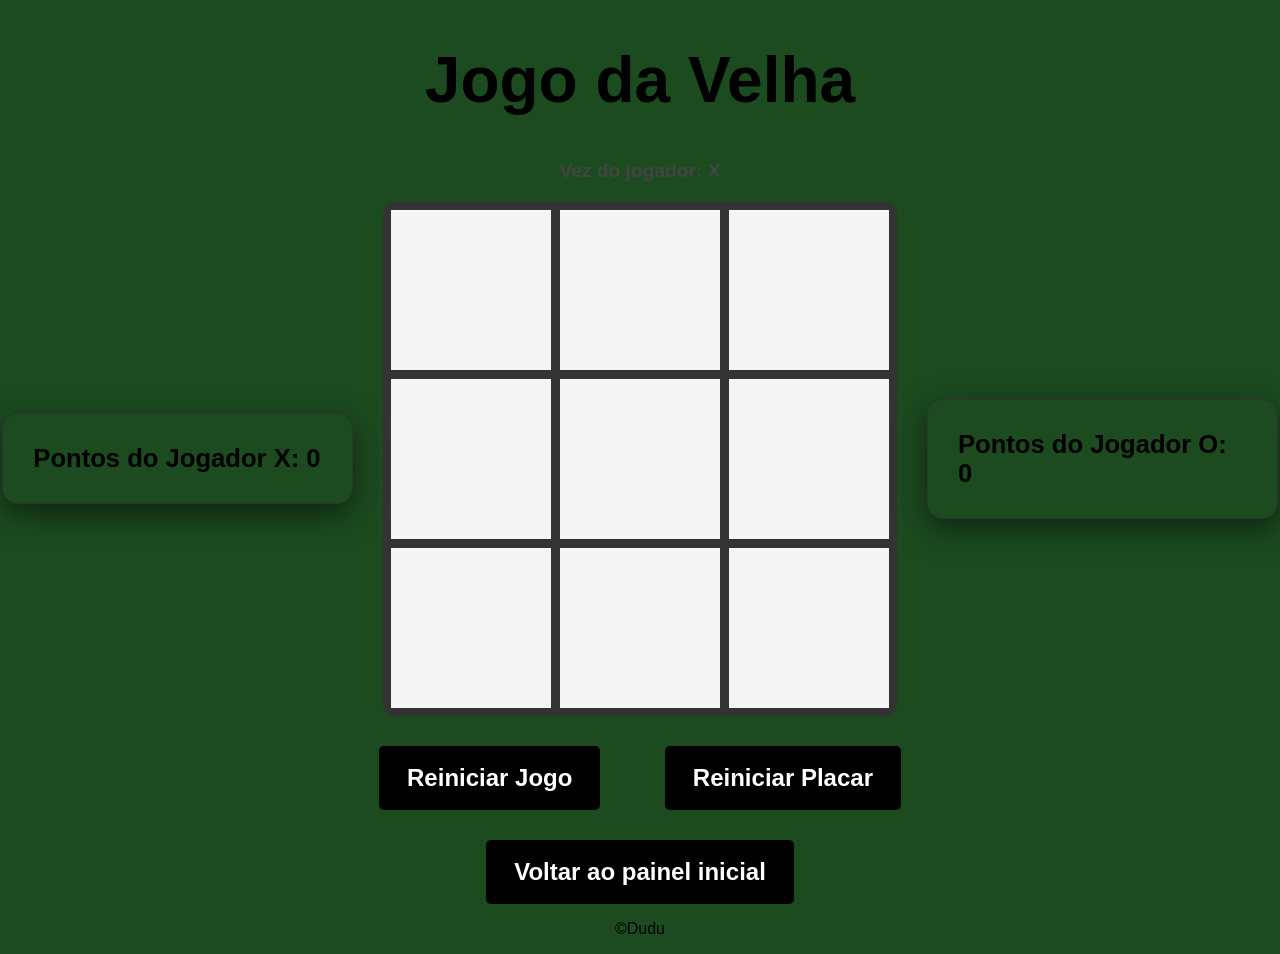
<file: Jogos/jogo-da-velha/index.html>
<!DOCTYPE html>
<html lang="pt-BR">
<head>
  <meta charset="UTF-8">
  <meta name="viewport" content="width=device-width, initial-scale=1.0">
  <title>Jogo da Velha</title>
  <link rel="icon" type="image/png" href="https://encrypted-tbn0.gstatic.com/images?q=tbn:ANd9GcRuMxgFlhxxSmkDlvofpaat_i9AGcK0WFP7bfN4alRINA&s=10">
  <link rel="stylesheet" href="style.css">
  <div>
    <h1>Jogo da Velha</h1>
  </div>
  <div id="status">Vez do jogador: X</div>
</head>
<body>
  <div class="game-layout">
    <div class="score-box" id="score-x">
      Pontos do Jogador X: 0
    </div>
    <div class="board">
      <div class="cell" data-index="0"></div>
      <div class="cell" data-index="1"></div>
      <div class="cell" data-index="2"></div>
      <div class="cell" data-index="3"></div>
      <div class="cell" data-index="4"></div>
      <div class="cell" data-index="5"></div>
      <div class="cell" data-index="6"></div>
      <div class="cell" data-index="7"></div>
      <div class="cell" data-index="8"></div>
    </div>
        <div class="score-box" id="score-o">
      Pontos do Jogador O: 0
    </div>
  </div>
  
  <div>
    <button id="restart">Reiniciar Jogo</button>
    <button id="placar-restart"> Reiniciar Placar</button>
  </div>
  <div class="back">
      <button id="back" onclick="window.location.href='http://localhost:4780/'"> Voltar ao painel inicial </button>
    </div>
    <div class="tm-display">
      <p>©Dudu</p>
    </div>
  <script src="script.js"></script>
</body>
</html>
</file>
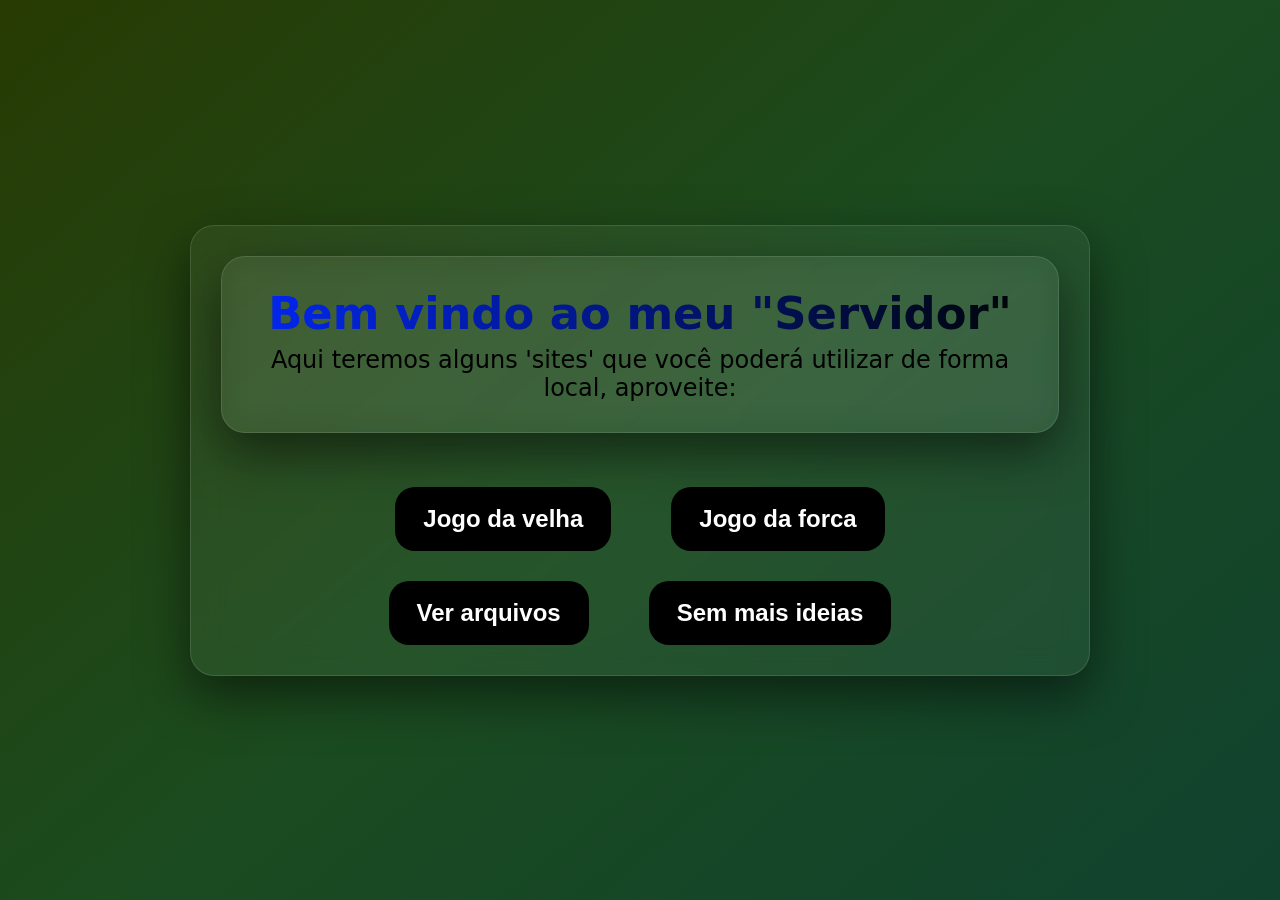
<file: Jogos/servidor.html>
<!DOCTYPE html>
<html lang="pt-BR">
<head>
    <meta charset="UTF-8">
    <meta name="viewport" content="width=device-width, initial-scale=1.0">
    <title>
        Servidor do Dudu
    </title>
    <link rel="icon" type="image/png" href="https://encrypted-tbn0.gstatic.com/images?q=tbn:ANd9GcRuMxgFlhxxSmkDlvofpaat_i9AGcK0WFP7bfN4alRINA&s=10">
    <style>
    :root {
        --bg-gradient: linear-gradient(140deg, #283b03 0%, #1b4b1f 50%, #10422f 100%);
        --card-bg: rgba(255, 255, 255, 0.05);
        --card-border: rgba(255, 255, 255, 0.12);
        --accent-color: #55f78b;
        --accent-hover: #84fcb2;
        --success-color: #229fc5;
        --error-color: #ef4444;
        --text-main: #f8fafc;
        --text-muted: #000000;
    }
    * {
      box-sizing: border-box;
      margin: 0;
      padding: 0;
      font-family: 'Segoe UI', system-ui, -apple-system, sans-serif;
    }

    body {
      background: var(--bg-gradient);
      min-height: 100vh;
      display: flex;
      justify-content: center;
      align-items: center;
      color: var(--text-main);
      padding: 20px;
    }

    .container {
      width: 100%;
      max-width: 900px;
      background: var(--card-bg);
      backdrop-filter: blur(16px);
      -webkit-backdrop-filter: blur(16px);
      border: 1px solid var(--card-border);
      border-radius: 24px;
      padding: 30px;
      box-shadow: 0 20px 50px rgba(0, 0, 0, 0.5);
      display: flex;
      flex-direction: column;
      gap: 24px;
    }

    header {
      text-align: center;
      position: relative;
      align-items: start;
    }

    header h1 {
      font-size: 2.8rem;
      font-weight: 800;
      background: linear-gradient(to right, #0226f1, #000405);
      -webkit-background-clip: text;
      -webkit-text-fill-color: transparent;
      margin-bottom: 6px;
      align-items: start;
    }

    header p {
      color: var(--text-muted);
      font-size: 1.5rem;
    }
    button {
        color: #f8fafc;
        font-size: 1.5rem;
        font-family: 'Segoe UI', Tahoma, Geneva, Verdana, sans-serif;
        background: black;
        border: 1px solid var(--card-border);
        border-radius: 16px;
        padding: 15px;
        display: flex;
        flex-direction: column;
        gap: 20px;
    }
    .botaoJogos {
        display: flex;
        align-items: center;
        justify-content: center;
    }
    button {
        margin-top: 30px;
        margin-left: 30px;
        margin-right: 30px;
        padding: 18px 28px;
        font-size: 1.5rem;
        font-weight: bold;
        color: #fff;
        background-color: #000000;
        border: none;
        border-radius: 20px;
        cursor: pointer;
    }
    </style>
</head>
<body>
    <div class="container">
        <div class="container">
            <header>
                <h1>Bem vindo ao meu "Servidor"</h1>
                <p>Aqui teremos alguns 'sites' que você poderá utilizar de forma local, aproveite:</p>
            </header>
        </div>
        <div>
            <div>
                <div class="botaoJogos">
                <button id="jogoDaVelha" onclick="window.location.href='http://192.168.250.21:4780'"> Jogo da velha </button>
                <button id="jogoDaForca" onclick="window.location.href='http://192.168.250.21:4780/jogo-da-forca/'""> Jogo da forca </button>
                </div>
                <div class="botaoJogos">
                <button id="archives" onclick="window.location.href='http://192.168.250.21:4780/archives/'"">Ver arquivos</button>
                <button id="futuramente" onclick="window.location.href='http://192.168.250.21:4780/futuramente/'">Sem mais ideias</button>
                </div>
            </div>
        </div>
    </div>
</body>
<script>
    const jogoDaVelhaBtn = document.querySelector('#jogoDaVelha');
    const jogoDaForcaBtn = document.querySelector('#jogoDaForca');
    const archivesBtn = document.querySelector('#archives');
    const futuramenteBtn = document.querySelector('#futuramente');

    jogoDaForcaBtn.addEventListener('click')
    jogoDaVelhaBtn.addEventListener('click')
    archivesBtn.addEventListener('click')
    futuramenteBtn.addEventListener('click')

</script>
</html>
</file>
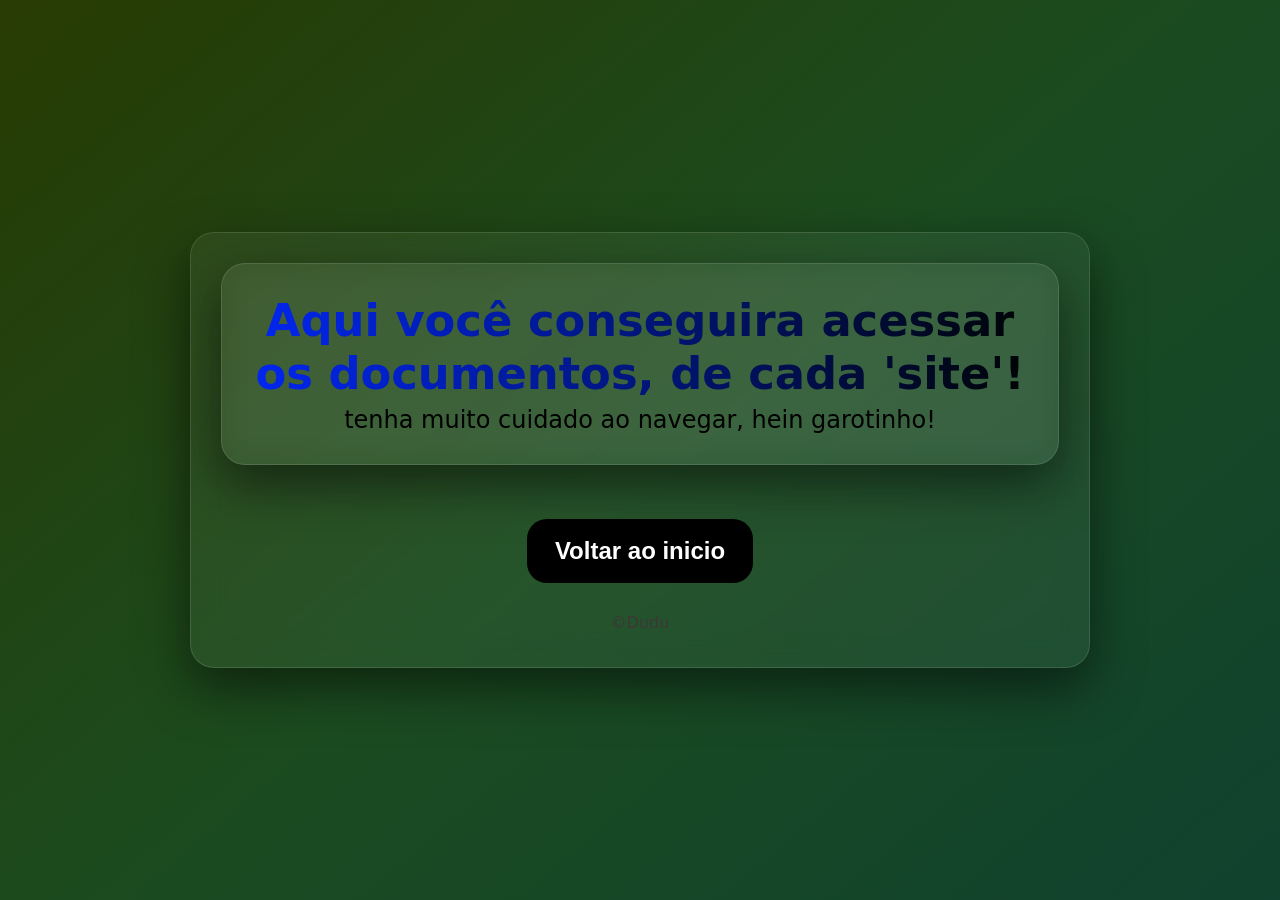
<file: Jogos/archives/Archives.html>
<!DOCTYPE html>
<html lang="pt-BR">
<head>
    <meta charset="UTF-8">
    <meta name="viewport" content="width=device-width, initial-scale=1.0">
    <title>
        Servidor do Dudu
    </title>
    <link rel="icon" type="image/png" href="https://encrypted-tbn0.gstatic.com/images?q=tbn:ANd9GcRuMxgFlhxxSmkDlvofpaat_i9AGcK0WFP7bfN4alRINA&s=10">
    <style>
    :root {
        --bg-gradient: linear-gradient(140deg, #283b03 0%, #1b4b1f 50%, #10422f 100%);
        --card-bg: rgba(255, 255, 255, 0.05);
        --card-border: rgba(255, 255, 255, 0.12);
        --accent-color: #55f78b;
        --accent-hover: #84fcb2;
        --success-color: #229fc5;
        --error-color: #ef4444;
        --text-main: #f8fafc;
        --text-muted: #3d3838;
    }
    * {
      box-sizing: border-box;
      margin: 0;
      padding: 0;
      font-family: 'Segoe UI', system-ui, -apple-system, sans-serif;
    }

    body {
      background: var(--bg-gradient);
      min-height: 100vh;
      display: flex;
      justify-content: center;
      align-items: center;
      color: var(--text-main);
      padding: 20px;
    }

    .container {
      width: 100%;
      max-width: 900px;
      background: var(--card-bg);
      backdrop-filter: blur(16px);
      -webkit-backdrop-filter: blur(16px);
      border: 1px solid var(--card-border);
      border-radius: 24px;
      padding: 30px;
      box-shadow: 0 20px 50px rgba(0, 0, 0, 0.5);
      display: flex;
      flex-direction: column;
      gap: 24px;
    }

    header {
      text-align: center;
      position: relative;
      align-items: start;
    }

    header h1 {
      font-size: 2.8rem;
      font-weight: 800;
      background: linear-gradient(to right, #0226f1, #000405);
      -webkit-background-clip: text;
      -webkit-text-fill-color: transparent;
      margin-bottom: 6px;
      align-items: start;
    }

    header p {
      color: #000000;
      font-size: 1.5rem;
    }
    button {
        color: #f8fafc;
        font-size: 1.5rem;
        font-family: 'Segoe UI', Tahoma, Geneva, Verdana, sans-serif;
        background: black;
        border: 1px solid var(--card-border);
        border-radius: 16px;
        padding: 15px;
        display: flex;
        flex-direction: column;
        gap: 20px;
    }
    .botaoJogos {
        display: flex;
        align-items: center;
        justify-content: center;
    }
    button {
        margin-top: 30px;
        margin-left: 30px;
        margin-right: 30px;
        padding: 18px 28px;
        font-size: 1.5rem;
        font-weight: bold;
        color: #fff;
        background-color: #000000;
        border: none;
        border-radius: 20px;
        cursor: pointer;
    }
    .tm-display {
      display: flex;
      gap: 8px;
      flex-wrap: wrap;
      justify-content: center;
      min-height: 30px;
      align-items: center;
      color: var(--text-muted);
    }
    </style>
</head>
<body>
    <div class="container">
        <div class="container">
            <header>
                <h1>Aqui você conseguira acessar os documentos, de cada 'site'!</h1>
                <p>tenha muito cuidado ao navegar, hein garotinho!</p>
            </header>
        </div>
        <div class="botaoJogos">
            <button id="back" onclick="window.location.href='http://192.168.250.21'"> Voltar ao inicio </button>
        </div>
        <div class="tm-display">
            <p>©Dudu</p>
        </div>
    </div>
</body>
<script>
    //agora que vai começar a parte legal do código, que é o backend.

</script>
</html>
</file>
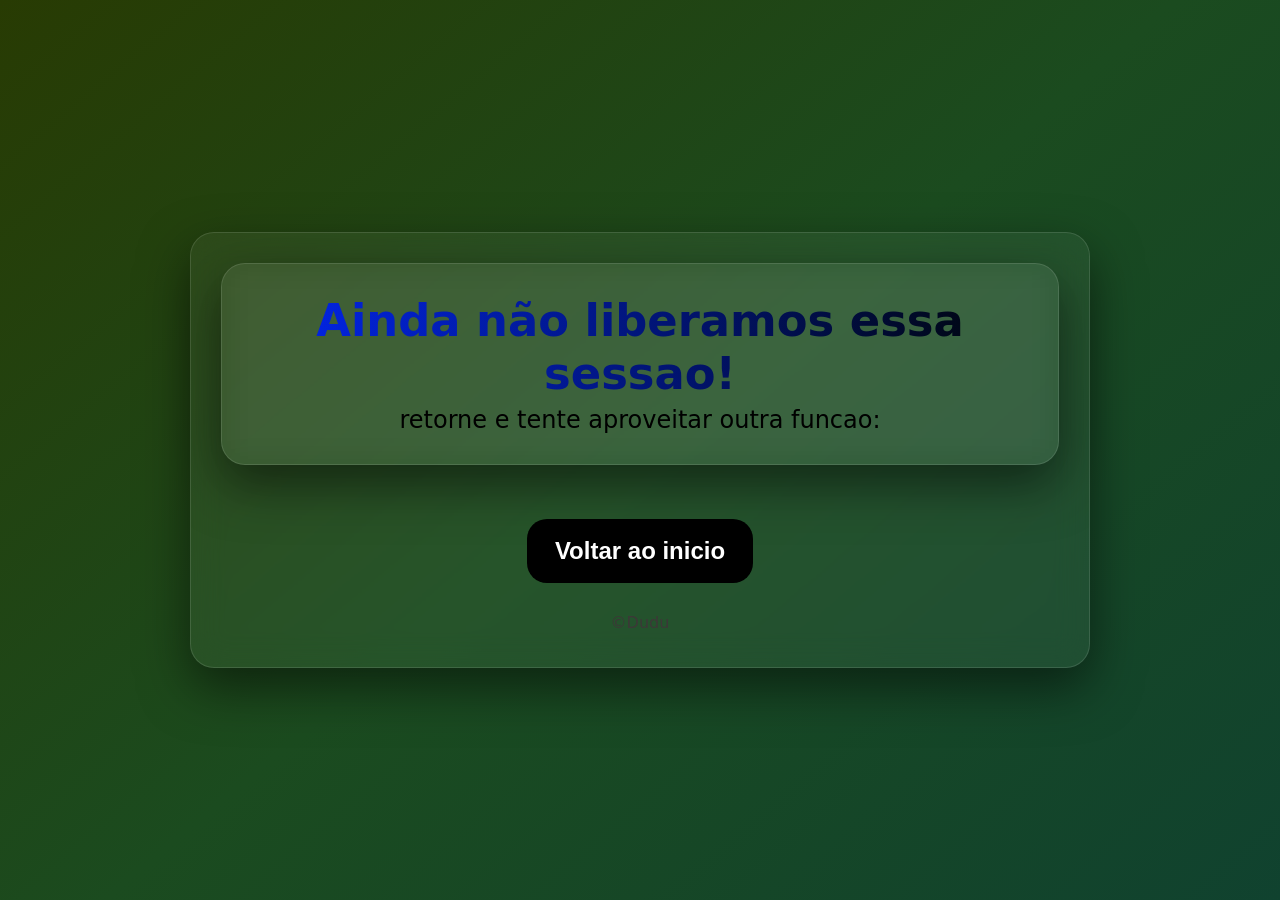
<file: Jogos/futuramente/futuramente.html>
<!DOCTYPE html>
<html lang="pt-BR">
<head>
    <meta charset="UTF-8">
    <meta name="viewport" content="width=device-width, initial-scale=1.0">
    <title>
        Servidor do Dudu
    </title>
    <link rel="icon" type="image/png" href="https://encrypted-tbn0.gstatic.com/images?q=tbn:ANd9GcRuMxgFlhxxSmkDlvofpaat_i9AGcK0WFP7bfN4alRINA&s=10">
    <style>
    :root {
        --bg-gradient: linear-gradient(140deg, #283b03 0%, #1b4b1f 50%, #10422f 100%);
        --card-bg: rgba(255, 255, 255, 0.05);
        --card-border: rgba(255, 255, 255, 0.12);
        --accent-color: #55f78b;
        --accent-hover: #84fcb2;
        --success-color: #229fc5;
        --error-color: #ef4444;
        --text-main: #f8fafc;
        --text-muted: #3d3838;
    }
    * {
      box-sizing: border-box;
      margin: 0;
      padding: 0;
      font-family: 'Segoe UI', system-ui, -apple-system, sans-serif;
    }

    body {
      background: var(--bg-gradient);
      min-height: 100vh;
      display: flex;
      justify-content: center;
      align-items: center;
      color: var(--text-main);
      padding: 20px;
    }

    .container {
      width: 100%;
      max-width: 900px;
      background: var(--card-bg);
      backdrop-filter: blur(16px);
      -webkit-backdrop-filter: blur(16px);
      border: 1px solid var(--card-border);
      border-radius: 24px;
      padding: 30px;
      box-shadow: 0 20px 50px rgba(0, 0, 0, 0.5);
      display: flex;
      flex-direction: column;
      gap: 24px;
    }

    header {
      text-align: center;
      position: relative;
      align-items: start;
    }

    header h1 {
      font-size: 2.8rem;
      font-weight: 800;
      background: linear-gradient(to right, #0226f1, #000405);
      -webkit-background-clip: text;
      -webkit-text-fill-color: transparent;
      margin-bottom: 6px;
      align-items: start;
    }

    header p {
      color: #000000;
      font-size: 1.5rem;
    }
    button {
        color: #f8fafc;
        font-size: 1.5rem;
        font-family: 'Segoe UI', Tahoma, Geneva, Verdana, sans-serif;
        background: black;
        border: 1px solid var(--card-border);
        border-radius: 16px;
        padding: 15px;
        display: flex;
        flex-direction: column;
        gap: 20px;
    }
    .botaoJogos {
        display: flex;
        align-items: center;
        justify-content: center;
    }
    button {
        margin-top: 30px;
        margin-left: 30px;
        margin-right: 30px;
        padding: 18px 28px;
        font-size: 1.5rem;
        font-weight: bold;
        color: #fff;
        background-color: #000000;
        border: none;
        border-radius: 20px;
        cursor: pointer;
    }
    .tm-display {
      display: flex;
      gap: 8px;
      flex-wrap: wrap;
      justify-content: center;
      min-height: 30px;
      align-items: center;
      color: var(--text-muted);
    }
    </style>
</head>
<body>
    <div class="container">
        <div class="container">
            <header>
                <h1>Ainda não liberamos essa sessao!</h1>
                <p>retorne e tente aproveitar outra funcao:</p>
            </header>
        </div>
        <div class="botaoJogos">
            <button id="back" onclick="window.location.href='http://192.168.250.21'"> Voltar ao inicio </button>
        </div>
        <div class="tm-display">
            <p>©Dudu</p>
        </div>
    </div>
</body>
</html>
</file>
<file: Jogos/jogo-da-velha/style.css>
body {
  font-family: Arial, sans-serif;
  display: flex;
  flex-direction: column;
  align-items: center;
  justify-content: center;
  min-height: 90vh;
  margin: 0;
  background-color: #1b4b1f;
}

h1 {
  color: #000000;
  font-size: 4.0rem;
}

#status {
  font-size: 1.2rem;
  margin-bottom: 20px;
  font-weight: bold;
  color: #444;
}

.board {
  display: grid;
  grid-template-columns: repeat(3, 160px);
  grid-template-rows: repeat(3, 160px);
  gap: 9px;
  background-color: #333;
  border: 8px solid #333;
  border-radius: 12px;
}

.cell {
  background-color: #f5f5f5;
  display: flex;
  align-items: center;
  justify-content: center;
  font-size: 3.9rem;
  font-weight: bold;
  cursor: pointer;
  user-select: none;
}

.cell:hover {
  background-color: #f0f0f0;
}

button {
  margin-top: 30px;
  margin-left: 30px;
  margin-right: 30px;
  padding: 18px 28px;
  font-size: 1.5rem;
  font-weight: bold;
  color: #fff;
  background-color: #000000;
  border: none;
  border-radius: 5px;
  cursor: pointer;
}

button:hover {
  background-color: #c50303;
}
.score-box {
      width: 100%;
      max-width: 400px;
      background:#1b4b1f;
      backdrop-filter: blur(10px);
      -webkit-backdrop-filter: blur(10px);
      border: 1px solid #333 ;
      border-radius: 16px;
      padding: 30px;
      box-shadow: 0 10px 30px rgba(0, 0, 0, 0.5);
      display: flex;
      flex-direction: column;
      gap: 30px;
      font-size: 1.6rem;
      font-weight: bold;
      
    }
.game-layout {
  display: flex;
  align-items: center; 
  justify-content: center;
  gap: 30px; 
}
.back {
  align-items: start;
  justify-content: end;
}
 .tm-display {
      display: flex;
      gap: 8px;
      flex-wrap: wrap;
      justify-content: center;
      min-height: 30px;
      align-items: center;
      color: #000000;
    }
@media (max-width: 600px) {
      .score-box { gap: 20px; max-width: 200px; font-size: 0.9rem; padding: 10px;}
      header h1 { font-size: 1.5rem; align-items: center; }
      .cell {font-size: 1.5rem; }
      button { font-size: 0.7rem; margin-top: 20px; margin-left: 10px; margin-right: 10px; padding: 10px 20px;}
      .board { grid-template-columns: repeat(3, 60px); grid-template-rows: repeat(3, 60px);}
      .game-layout {align-items: center; justify-content: left; gap: 9px;}
    }
</file>
